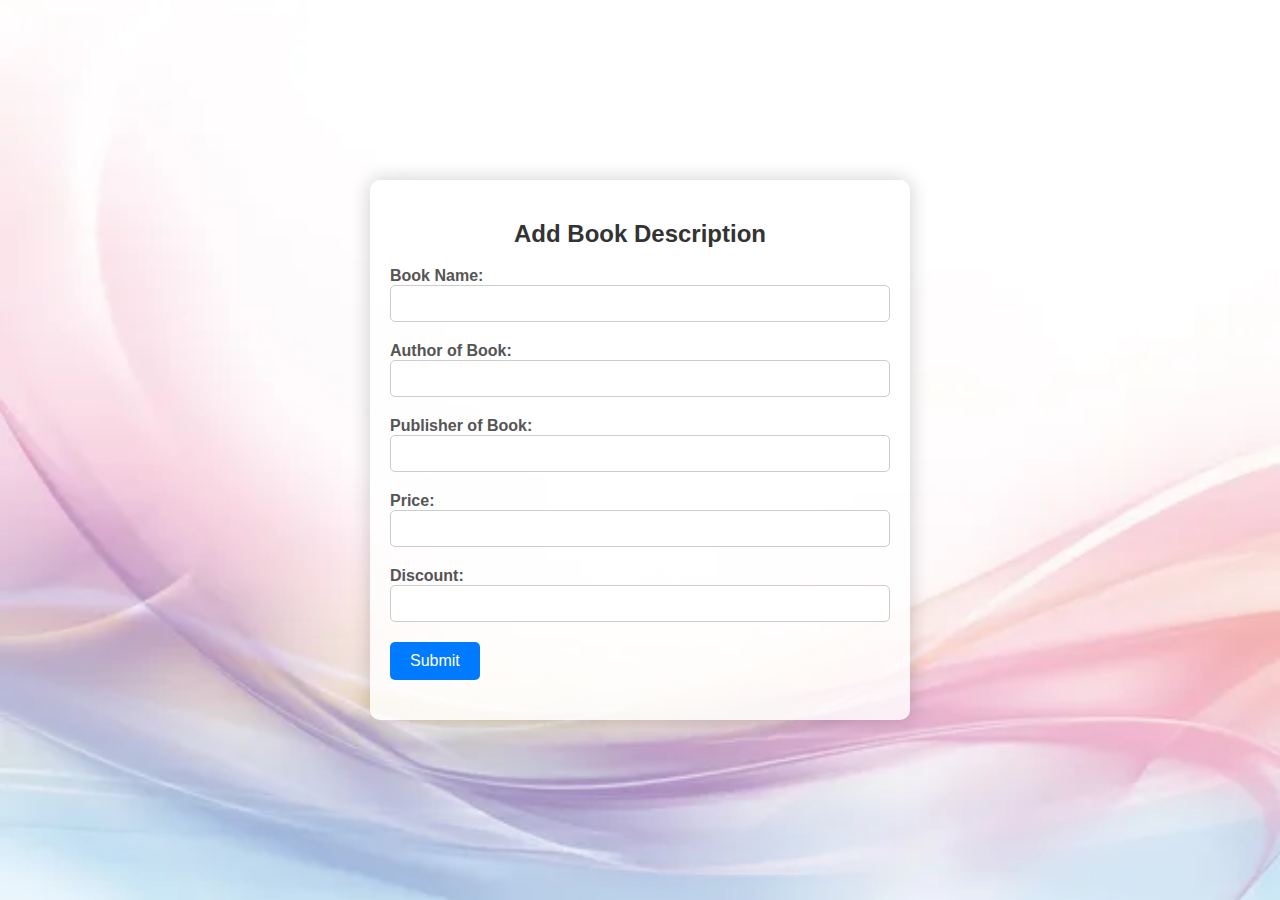
<file: book_form.html>
<!DOCTYPE html>
<html lang="en">
<head>
    <meta charset="UTF-8">
    <meta name="viewport" content="width=device-width, initial-scale=1.0">
    <title>Book Description</title>
    <link rel="stylesheet" href="Common_form.css">
</head>
<body>
    <div class="form-container">
        <h2>Add Book Description</h2>
            <div class="form-group">
                <label for="Book Name">Book Name:</label>
                <input type="text" id="Book Name" name="Book Name" required>
            </div>
            <div class="form-group">
                <label for="Author of Book">Author of Book:</label>
                <input type="text" id="Author of Book" name="Author of Book" required>
            </div>
            <div class="form-group">
                <label for="Publisher of Book">Publisher of Book:</label>
                <input type="text" id="Publisher of Book" name="Publisher of Book" required>
            </div>
            <div class="form-group">
                <label for="price">Price:</label>
                <input type="number" id="price" name="price" min="0" step="0.01" required>
            </div>
            <div class="form-group">
                <label for="offer">Discount:</label>
                <input type="text" id="offer" name="offer">
            </div> 
            <div class="form-group"> 
                <button type="submit">Submit</button>
            </div>
        </form>
    </div>
</body>
</html>
</file>
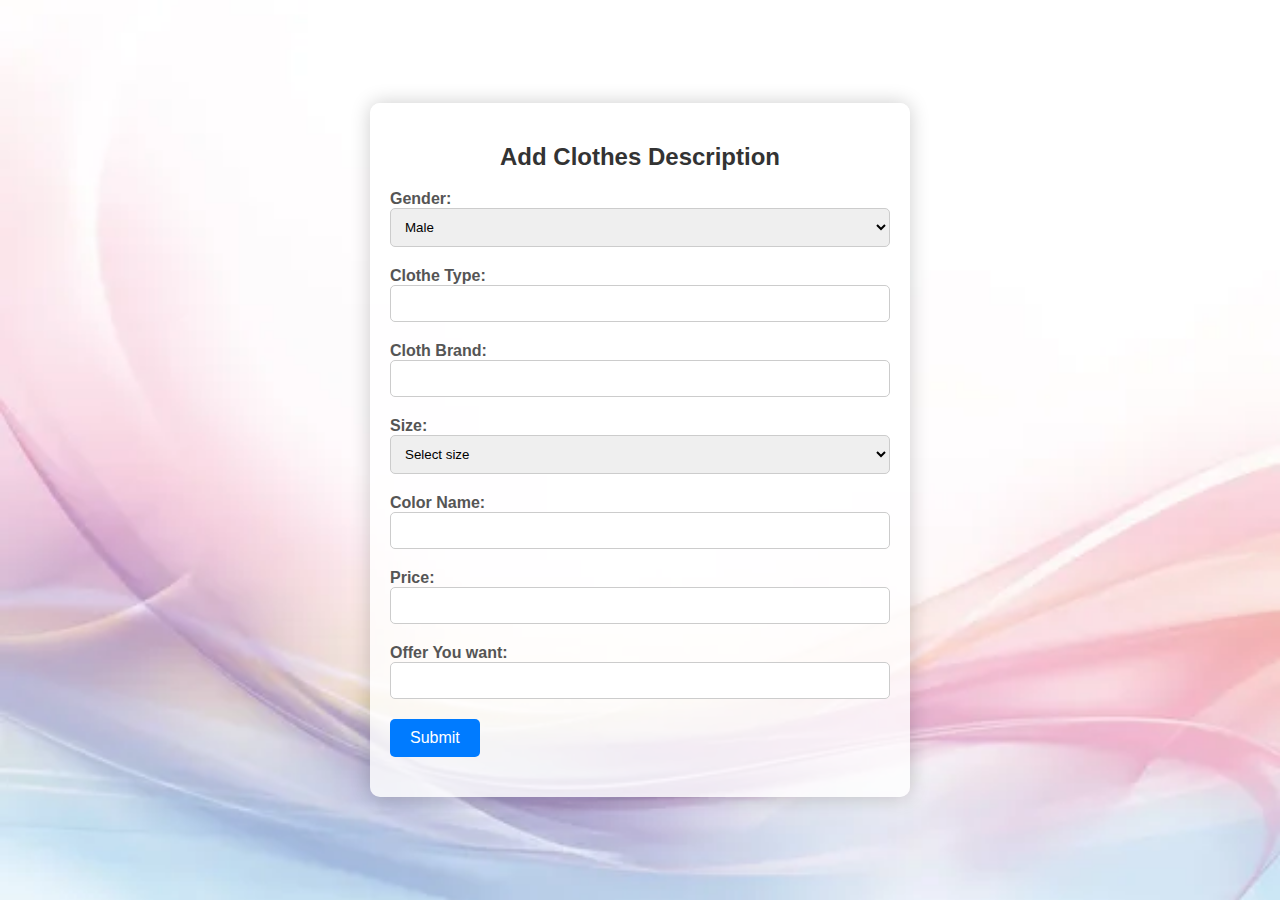
<file: clothes_form.html>
<!DOCTYPE html>
<html lang="en">
<head>
    <meta charset="UTF-8">
    <meta name="viewport" content="width=device-width, initial-scale=1.0">
    <title>Clothes Description</title>
    <link rel="stylesheet" href="Common_form.css">
</head>
<body>
    <div class="form-container">
        <h2> Add Clothes Description</h2>
        <form id="clothesForm">
            <div class="form-group">
                <label for="gender">Gender:</label>
                <select id="gender" name="gender">
                    <option value="male">Male</option>
                    <option value="female">Female</option>
                    <option value="other">Other</option>
                </select>
            </div>
            <div class="form-group">
                <label for="clotheType">Clothe Type:</label>
                <input type="text" id="clotheType" name="clotheType" required>
            </div>
            <div class="form-group">
                <label for="clothBrand">Cloth Brand:</label>
                <input type="text" id="clothBrand" name="clothBrand" required>
            </div>
            <div class="form-group">
                <label for="size">Size:</label>
                <select id="size" name="size">
                    <option value="Select size">Select size</option>
                    <option value="s">S</option>
                    <option value="m">M</option>
                    <option value="l">L</option>
                    <option value="xl">XL</option>
                    <option value="xxl">XXL</option>
                    <option value="xxxl">XXXL</option>
                </select>
            </div>
            <div class="form-group">
                <label for="ColorName">Color Name:</label>
                <input type="text" id="ColorName" name="ColorName" required>
            </div>
            <div class="form-group">
                <label for="price">Price:</label>
                <input type="number" id="price" name="price" min="0" step="0.01" required>
            </div>
            <div class="form-group">
                <label for="offer">Offer You want:</label>
                <input type="text" id="offer" name="offer">
            </div> 
            <div class="form-group"> 
                <button type="submit">Submit</button>
            </div>
        </form>
    </div>
</body>
</html>
</file>
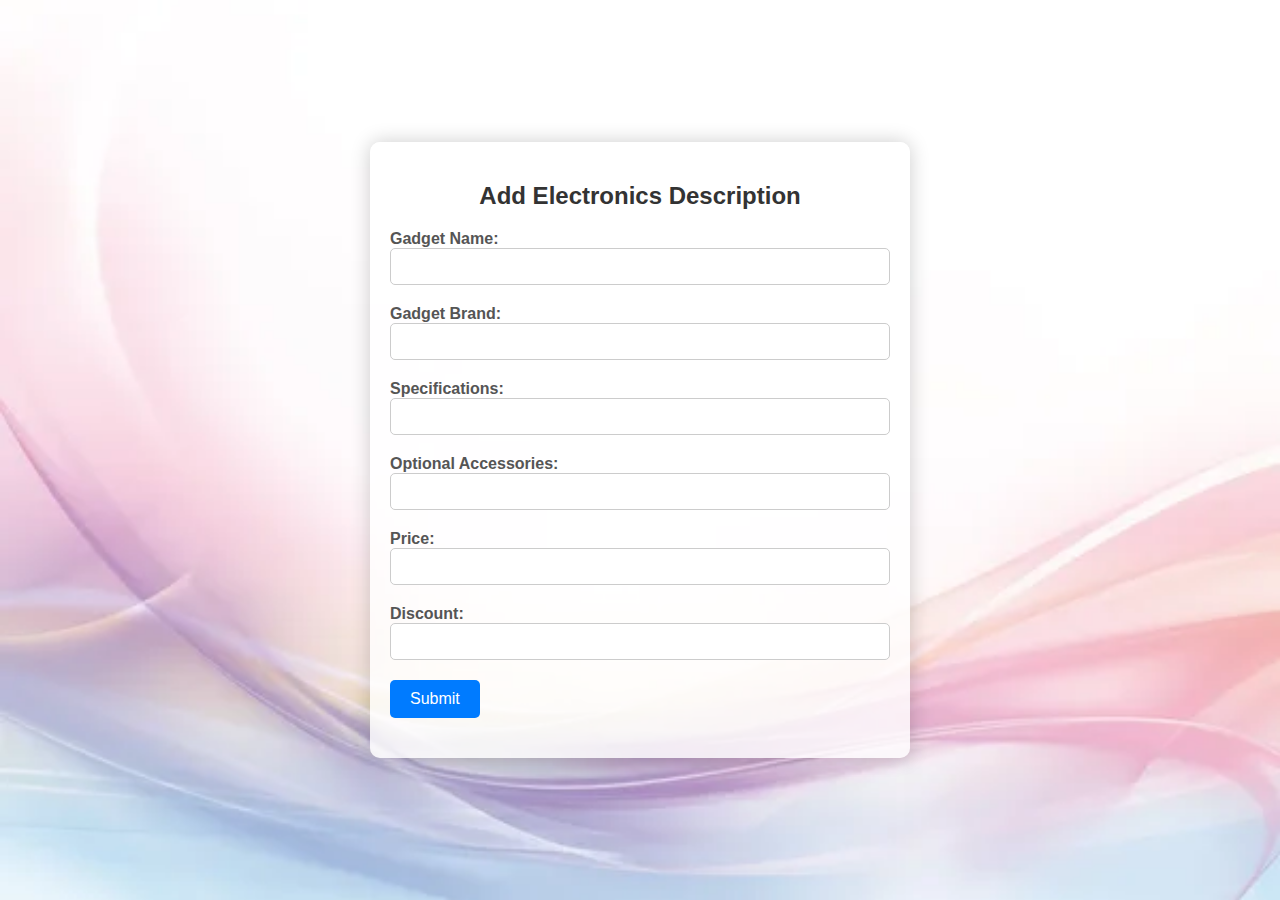
<file: Electronics_form.html>
<!DOCTYPE html>
<html lang="en">
<head>
    <meta charset="UTF-8">
    <meta name="viewport" content="width=device-width, initial-scale=1.0">
    <title>Electronics Description</title>
    <link rel="stylesheet" href="Common_form.css">
</head>
<body>
    <div class="form-container">
        <h2>Add Electronics Description</h2>
        <form id="clothesForm">
            <div class="form-group">
                <label for="Gadget Name">Gadget Name:</label>
                <input type="text" id="Gadget Name" name="Gadget Name" required>
            </div>
            <div class="form-group">
                <label for="Gadget Brand">Gadget Brand:</label>
                <input type="text" id="Gadget Brand" name="Gadget Brand" required>
            </div>
            <div class="form-group">
                <label for="Specifications">Specifications:</label>
                <input type="text" id="Specifications" name="Specifications" required>
            </div>
            <div class="form-group">
                <label for="Optional Accessories">Optional Accessories:</label>
                <input type="text" id="Optional Accessories" name="Optional Accessories" required>
            </div>
            <div class="form-group">
                <label for="price">Price:</label>
                <input type="number" id="price" name="price" min="0" step="0.01" required>
            </div>
            <div class="form-group">
                <label for="offer">Discount:</label>
                <input type="text" id="offer" name="offer">
            </div> 
            <div class="form-group"> 
                <button type="submit">Submit</button>
            </div>
        </form>
    </div>
</body>
</html>
</file>
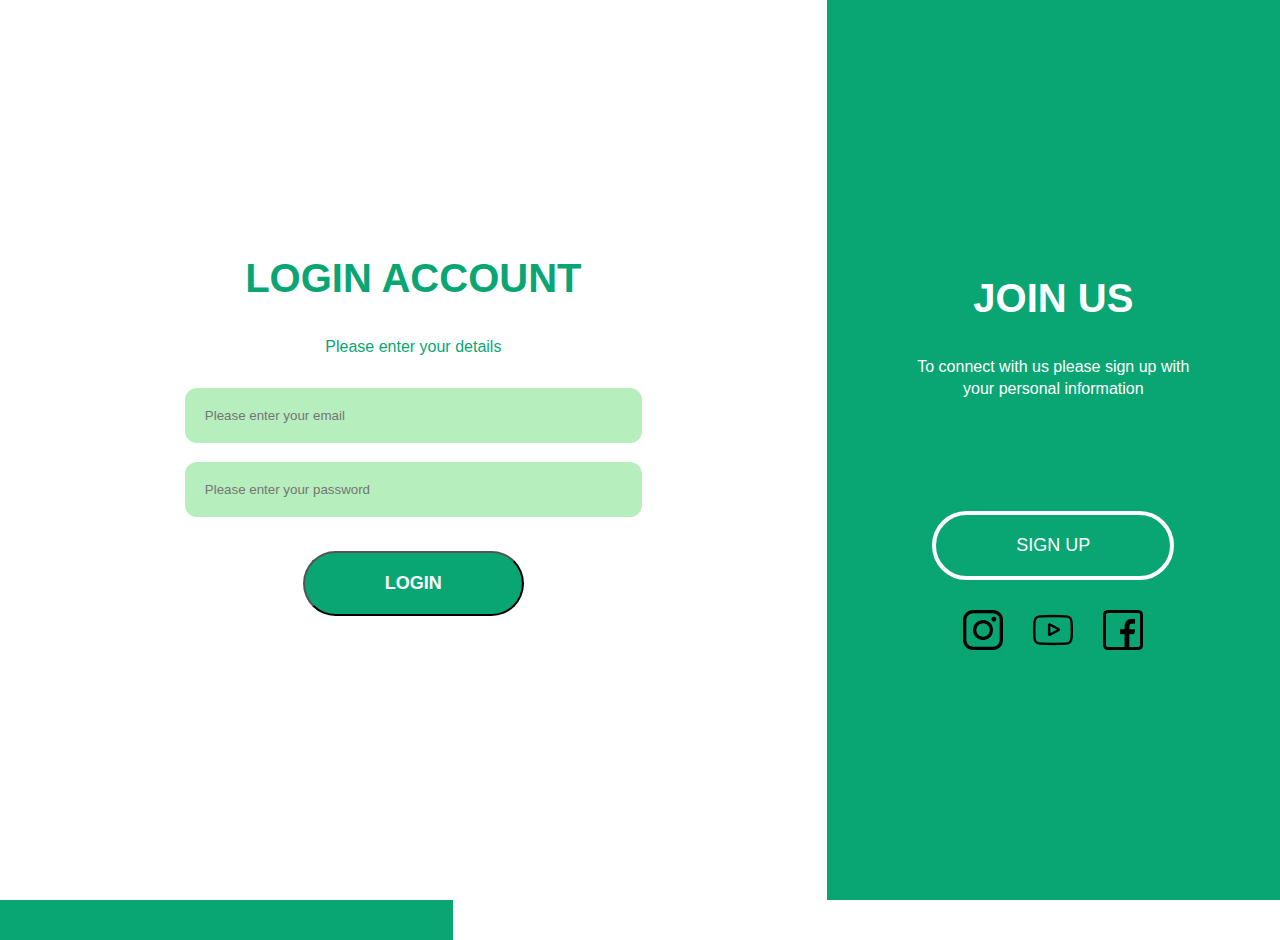
<file: final-proj.html>
<!DOCTYPE html>
<html lang="en">
  <head>
    <meta charset="UTF-8" />
    <meta http-equiv="X-UA-Compatible" content="IE=edge" />
    <meta name="viewport" content="width=device-width, initial-scale=1.0" />
    <title>Authenticator</title>
    <link href="style-proj.css" rel="stylesheet" />
  </head>
  <body>
    <div class="signUp-page" id="signupPage">
      <div class="left-side">
        <h2>WELCOME BACK!</h2>
        <p>
          To keep connected with us please login with your personal information
        </p>
        <div class="center_div">
          <button class="loginAside" id="loginButton" onclick="showLogin()">
            LOG IN
          </button>
        </div>
        <div class="icon-box">
          <abbr title="Instagram"
            ><a
              href="https://instagram.com/ayushhh.gupta?igshid=OGQ5ZDc2ODk2ZA==/"
              target="_blank"
              ><img
                src="instagram.png"
                alt="Html Logo"
                title="instagram"
                width="40"
                height="40" /></a
          ></abbr>
          <abbr title="Youtube"
            ><a
              href="https://www.youtube.com/channel/UCUGnXgimOzS1hLHiZxjT_RQ/videos"
              target="_blank"
              ><img
                src="youtube.png"
                alt="Html Logo"
                title="youtube"
                width="40"
                height="40" /></a
          ></abbr>
          <abbr title="Facebook"
            ><a href="https://www.facebook.com/" target="_blank"
              ><img
                src="facebook.png"
                alt="Html Logo"
                title="facebook"
                width="40"
                height="40" /></a
          ></abbr>
        </div>
      </div>
      <div class="right-side">
        <h2>CREATE ACCOUNT</h2>
        <p>Please enter your details for registration</p>
        <form>
          <input
            type="text"
            class="formItem name"
            id="name"
            placeholder="Please enter your name"
            size="50"
            required
          />

          <input
            type="text"
            class="formItem username"
            name="name"
            placeholder="Please enter your user name"
            size="50"
            required
          />

          <input
            type="email"
            class="formItem mail"
            name="user_email"
            placeholder="Please enter your email"
            size="50"
            required
          />

          <input
            type="password"
            class="formItem password"
            name="user_name"
            placeholder="Please enter your password"
            size="50"
            required
          />
        </form>
        <button type="submit" class="signupMain" onclick="upload_details()">
          SIGN UP
        </button>
      </div>
    </div>

    <!-- next page -->

    <div class="login-page" id="loginPage">
      <div
        id="something"
        style="
          width: 100vw;
          height: 100vh;
          position: fixed;
          top: 0;
          left: 0;
          display: none;
          backdrop-filter: blur(19px);
        "
      >
        <div
          style="
            width: 35rem;
            padding: 1.5rem;
            height: 20rem;
            border-radius: 1rem;
            top: 50%;
            left: 50%;
            position: absolute;
            border: 0.5px solid gray;
            transform: translate(-50%, -50%);
            background-color: white;
            color: black;
            display: flex;
            justify-content: center;
            align-items: center;
            flex-direction: column;
          "
        >
          <h1
            style="font-weight: 500; text-align: center; padding-block: 1.5rem"
          >
            SignUp Succesfully
          </h1>
          <div
            style="
              display: flex;
              width: 100%;
              justify-content: center;
              align-items: center;
            "
          >
            <button
              id="showButton"
              style="
                width: 95%;
                font-size: 1.5rem;
                padding: 1rem;
                border-radius: 1rem;
                border: none;
                outline: none;
                background-color: rgb(9, 166, 116);
                color: white;
                font-weight: bold;
              "
              onclick="showLogin()"
            >
              Continue
            </button>
          </div>
        </div>
      </div>
      <div class="left-side">
        <h2>LOGIN ACCOUNT</h2>
        <p>Please enter your details</p>
        <!-- <div class="login-form"> -->
        <input
          type="text"
          class="formItem email"
          placeholder="Please enter your email"
          size="50"
          id="getEmail"
        />
        <input
          type="password"
          class="formItem password"
          placeholder="Please enter your password"
          id="getPassword"
          size="50"
        />
        <button id="loginThing" class="loginMain" onclick="get_details()">
          LOGIN
        </button>
        <!-- </div> -->
      </div>
      <div class="right-side">
        <h2>JOIN US</h2>
        <p>To connect with us please sign up with your personal information</p>
        <button class="signupAside" id="signupButton" onclick="showSignUp()">
          SIGN UP
        </button>
        <div class="icon-box">
          <abbr title="Instagram"
            ><a
              href="https://instagram.com/ayushhh.gupta?igshid=OGQ5ZDc2ODk2ZA==/"
              target="_blank"
              ><img
                src="instagram.png"
                alt="Html Logo"
                title="instagram"
                width="40"
                height="40" /></a
          ></abbr>
          <abbr title="Youtube"
            ><a
              href="https://www.youtube.com/channel/UCUGnXgimOzS1hLHiZxjT_RQ/videos"
              target="_blank"
              ><img
                src="youtube.png"
                alt="Html Logo"
                title="youtube"
                width="40"
                height="40" /></a
          ></abbr>
          <abbr title="Facebook"
            ><a href="https://www.facebook.com/" target="_blank"
              ><img
                src="facebook.png"
                alt="Html Logo"
                title="facebook"
                width="40"
                height="40" /></a
          ></abbr>
        </div>
      </div>
    </div>

    <!-- <div class="p-container">
      <button type="submit" class="p-btn" onclick="openPopup()">Submit</button>
      <div class="p-popup" id="p-popup">
        <img src="404-tick.png" />
        <h2>Thank You !</h2>
        <p>Your details has been Succesfully submitted. Thanks!</p>
        <button type="button" onclick="closePopup()">OK</button>
      </div>
    </div> -->
    <div
      id="something2"
      style="
        width: 100vw;
        height: 100vh;
        position: fixed;
        top: 0;
        left: 0;
        display: none;
        backdrop-filter: blur(19px);
      "
    >
      <div
        style="
          width: 35rem;
          padding: 1.5rem;
          height: 20rem;
          border-radius: 1rem;
          top: 50%;
          left: 50%;
          position: absolute;
          border: 0.5px solid gray;
          transform: translate(-50%, -50%);
          background-color: white;
          color: black;
          display: flex;
          justify-content: center;
          align-items: center;
          flex-direction: column;
        "
      >
        <h1
          id="login-page-popup"
          style="font-weight: 500; text-align: center; padding-block: 1.5rem"
        >
          Authentication Completed
        </h1>
        <div
          style="
            display: flex;
            width: 100%;
            justify-content: center;
            align-items: center;
          "
        >
          <button
            id="showButton"
            style="
              width: 95%;
              font-size: 1.5rem;
              padding: 1rem;
              border-radius: 1rem;
              border: none;
              outline: none;
              background-color: rgb(9, 166, 116);
              color: white;
              font-weight: bold;
            "
            onclick="closeFunc()"
          >
            ok
          </button>
        </div>
      </div>
    </div>
  </body>
  <script type="text/javascript" src="script.js" defer></script>
  <script>
    // const something2 = document.getElementById("something2");

    // document.getElementById("loginThing").addEventListener("click", () => {
    //   something2.style.display = "block";
    // });

    // function somethingFunc() {
    //   location.reload();
    // }
  </script>
</html>
</file>
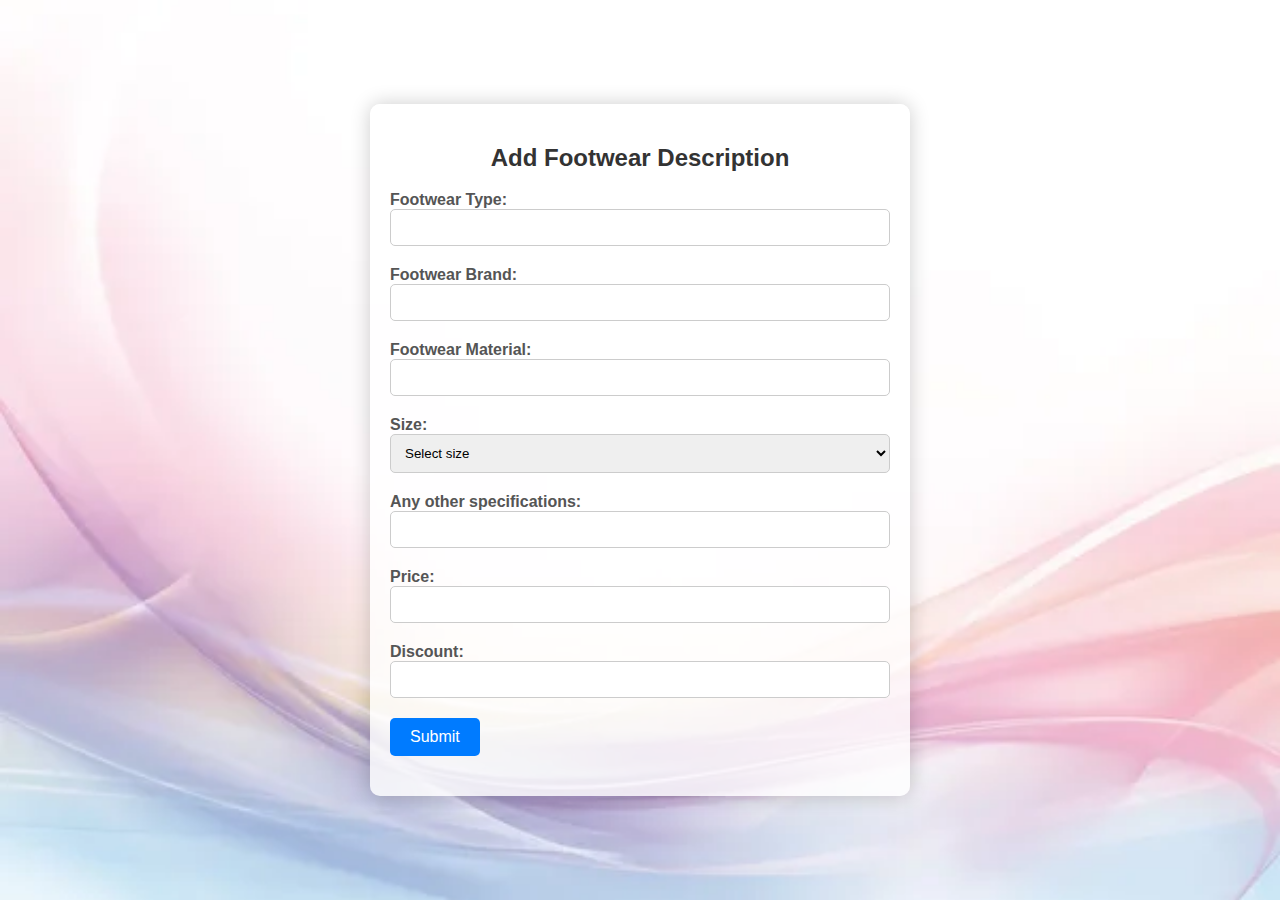
<file: Footwear_form.html>
<!DOCTYPE html>
<html lang="en">
<head>
    <meta charset="UTF-8">
    <meta name="viewport" content="width=device-width, initial-scale=1.0">
    <title>Footwear Description</title>
    <link rel="stylesheet" href="Common_form.css">
</head>
<body>
    <div class="form-container">
        <h2>Add Footwear Description</h2>
        <form id="clothesForm">
            <div class="form-group">
                <label for="Footwear Type">Footwear Type:</label>
                <input type="text" id="Footwear Type" name="Footwear Type" required>
            </div>
            <div class="form-group">
                <label for="Footwear Brand">Footwear Brand:</label>
                <input type="text" id="Footwear Brand" name="Footwear Brand" required>
            </div>
            <div class="form-group">
                <label for="Footwear Material">Footwear Material:</label>
                <input type="text" id="Footwear Material" name="Footwear Material" required>
            </div>
            <div class="form-group">
                <label for="size">Size:</label>
                <select id="size" name="size">
                    <option value="Select size">Select size</option>
                    <option value="uk5">UK-5</option>
                    <option value="uk6">UK-6</option>
                    <option value="uk7">UK-7</option>
                    <option value="uk8">UK-8</option>
                    <option value="uk9">UK-9</option>
                    <option value="uk10">UK-10</option>
                </select>
            </div>
            <div class="form-group">
                <label for="Optional Accessories">Any other specifications:</label>
                <input type="text" id="Optional Accessories" name="Optional Accessories" required>
            </div>
            <div class="form-group">
                <label for="price">Price:</label>
                <input type="number" id="price" name="price" min="0" step="0.01" required>
            </div>
            <div class="form-group">
                <label for="offer">Discount:</label>
                <input type="text" id="offer" name="offer">
            </div> 
            <div class="form-group"> 
                <button type="submit">Submit</button>
            </div>
        </form>
    </div>
</body>
</html>
</file>
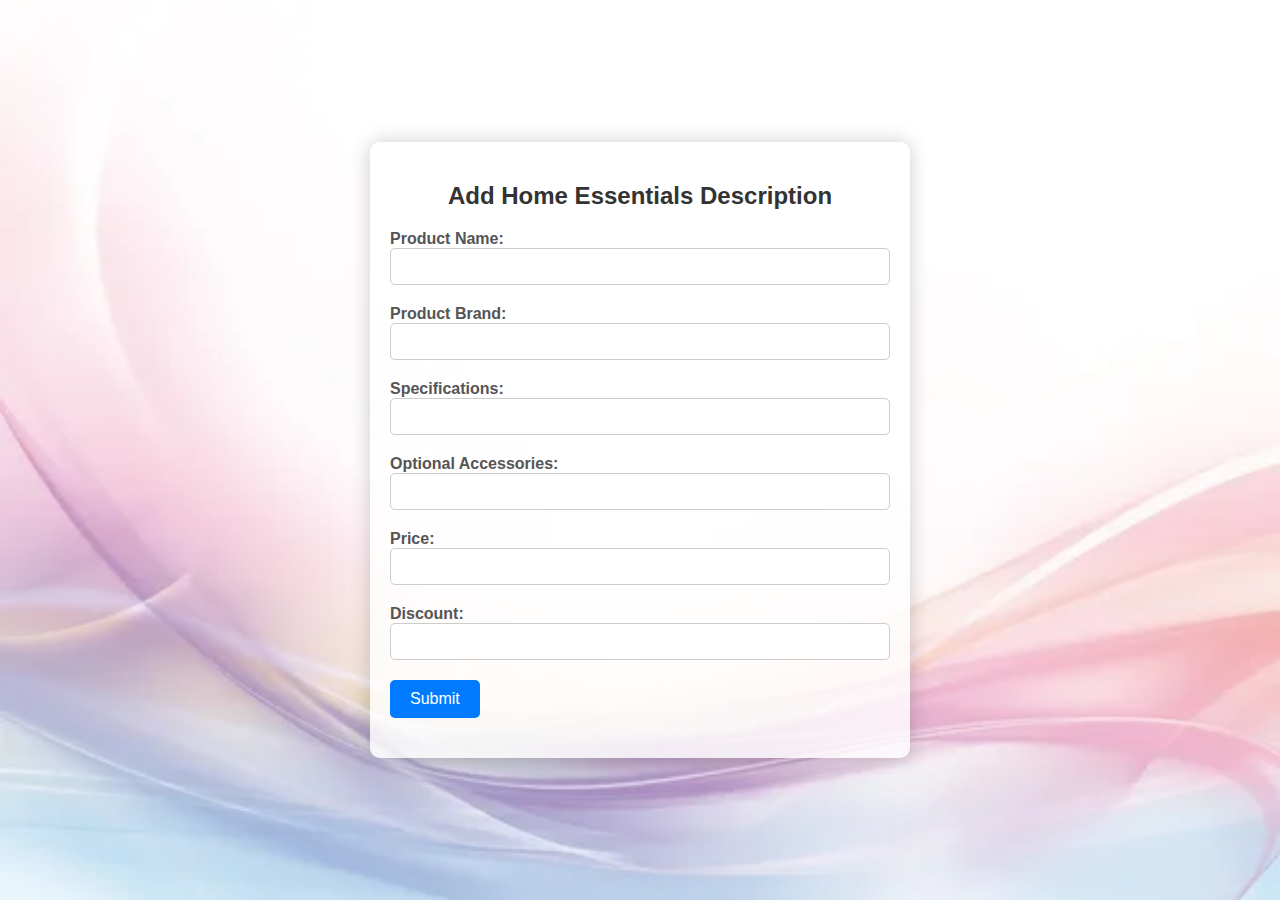
<file: Home_essentials.html>
<!DOCTYPE html>
<html lang="en">
<head>
    <meta charset="UTF-8">
    <meta name="viewport" content="width=device-width, initial-scale=1.0">
    <title>Home Essentials Description</title>
    <link rel="stylesheet" href="Common_form.css">
</head>
<body>
    <div class="form-container">
        <h2>Add Home Essentials  Description</h2>
        <form id="clothesForm">
            <div class="form-group">
                <label for="Product Name">Product Name:</label>
                <input type="text" id="Product Name" name="Product Name" required>
            </div>
            <div class="form-group">
                <label for="Product Brand">Product Brand:</label>
                <input type="text" id="Product Brand" name="Product Brand" required>
            </div>
            <div class="form-group">
                <label for="Specifications">Specifications:</label>
                <input type="text" id="Specifications" name="Specifications" required>
            </div>
            <div class="form-group">
                <label for="Optional Accessories">Optional Accessories:</label>
                <input type="text" id="Optional Accessories" name="Optional Accessories" required>
            </div>
            <div class="form-group">
                <label for="price">Price:</label>
                <input type="number" id="price" name="price" min="0" step="0.01" required>
            </div>
            <div class="form-group">
                <label for="offer">Discount:</label>
                <input type="text" id="offer" name="offer">
            </div> 
            <div class="form-group"> 
                <button type="submit">Submit</button>
            </div>
        </form>
    </div>
</body>
</html>
</file>
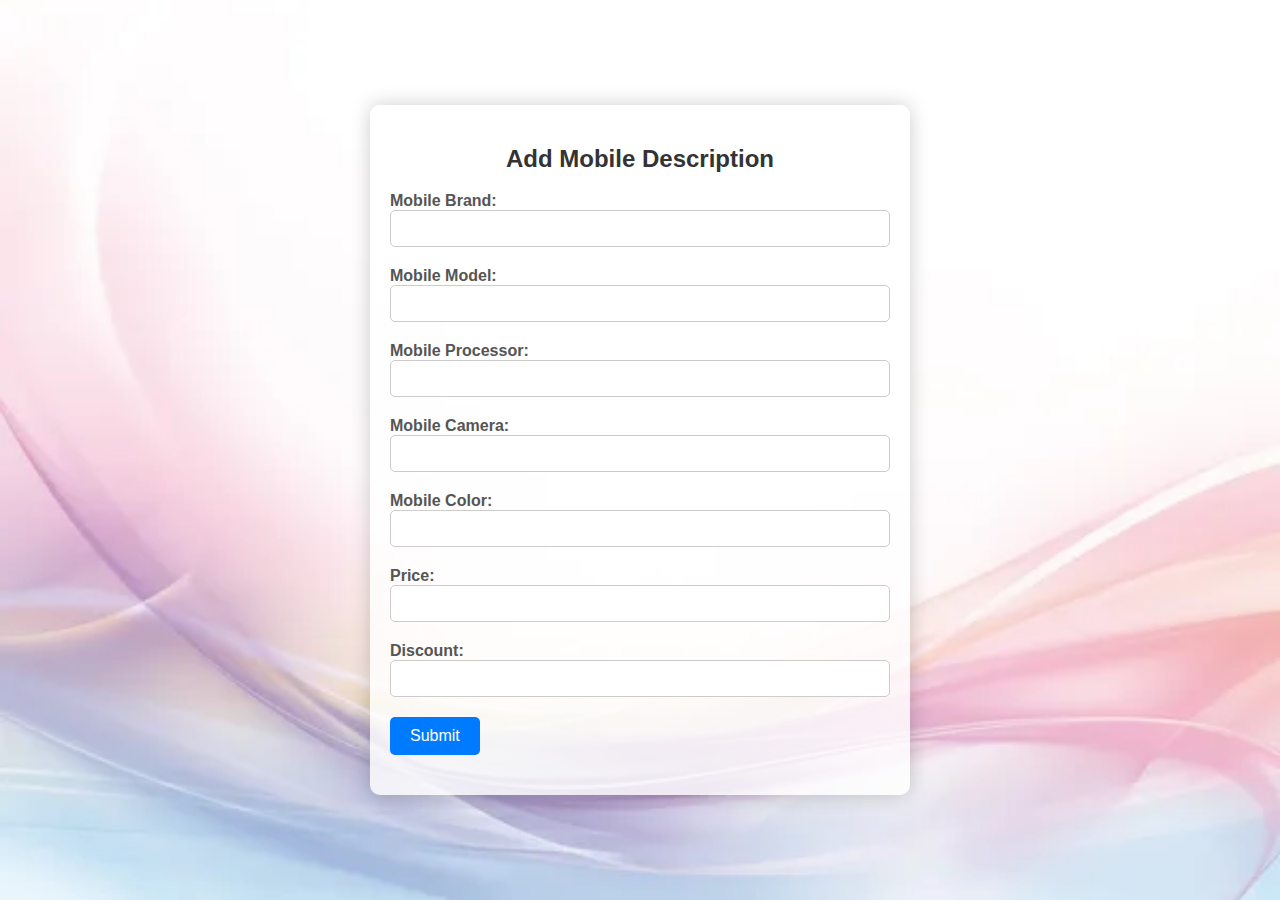
<file: Mobile_form.html>
<!DOCTYPE html>
<html lang="en">
<head>
    <meta charset="UTF-8">
    <meta name="viewport" content="width=device-width, initial-scale=1.0">
    <title>Mobile Description</title>
    <link rel="stylesheet" href="Common_form.css">
</head>
<body>
    <div class="form-container">
        <h2>Add Mobile Description</h2>
        <form id="clothesForm">
            <div class="form-group">
                <label for="Mobile Brand">Mobile Brand:</label>
                <input type="text" id="Mobile Brand" name="Mobile Brand" required>
            </div>
            <div class="form-group">
                <label for="Mobile Model">Mobile Model:</label>
                <input type="text" id="Mobile Model" name="Mobile Model" required>
            </div>
            <div class="form-group">
                <label for="Mobile Processor">Mobile Processor:</label>
                <input type="text" id="Mobile Processor" name="Mobile Processor" required>
            </div>
            <div class="form-group">
                <label for="Mobile Camera">Mobile Camera:</label>
                <input type="text" id="Mobile Camera" name="Mobile Camera" required>
            </div>
            <div class="form-group">
                <label for="ColorName">Mobile Color:</label>
                <input type="text" id="ColorName" name="ColorName" required>
            </div>
            <div class="form-group">
                <label for="price">Price:</label>
                <input type="number" id="price" name="price" min="0" step="0.01" required>
            </div>
            <div class="form-group">
                <label for="offer">Discount:</label>
                <input type="text" id="offer" name="offer">
            </div> 
            <div class="form-group"> 
                <button type="submit">Submit</button>
            </div>
        </form>
    </div>
</body>
</html>
</file>
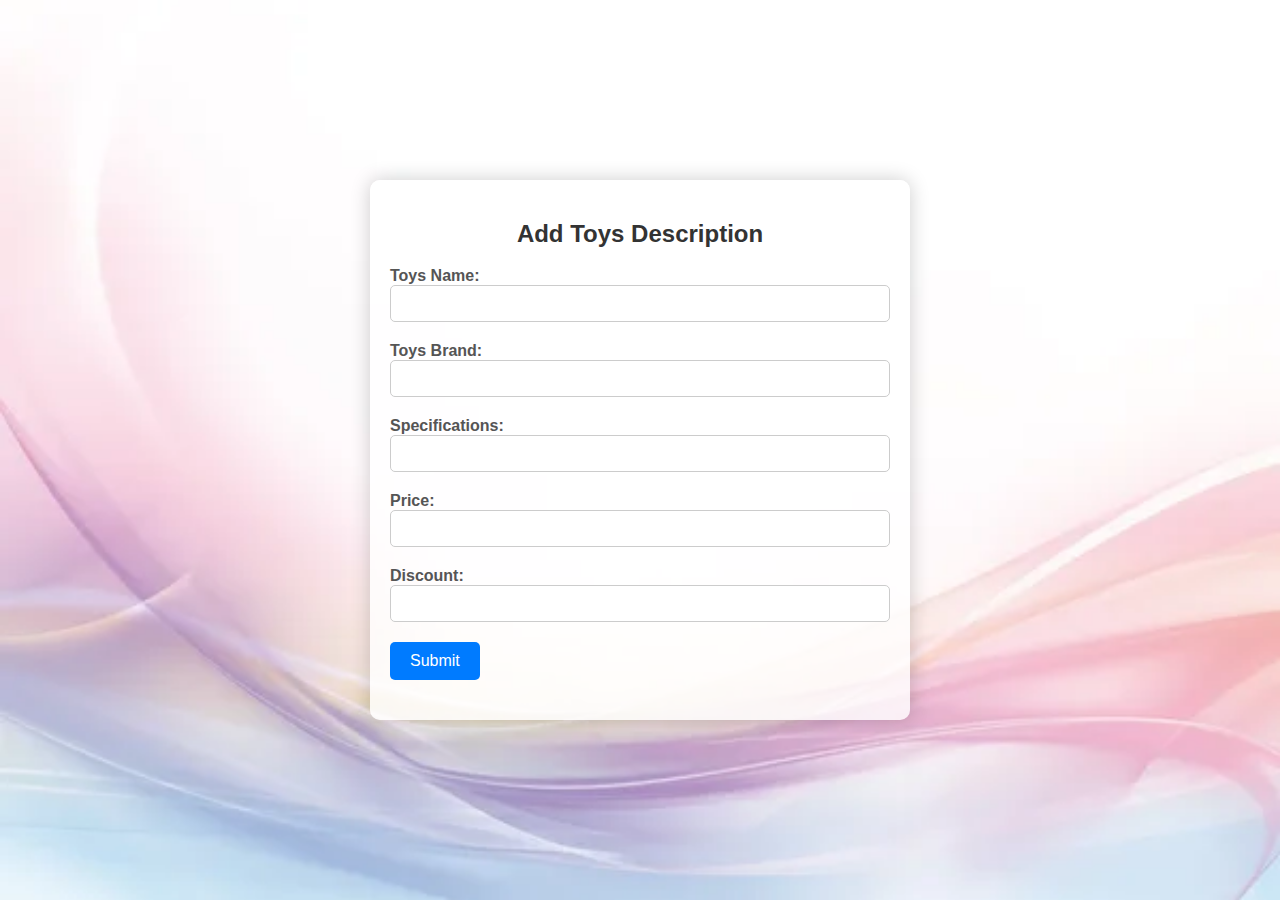
<file: toys_form.html>
<!DOCTYPE html>
<html lang="en">
<head>
    <meta charset="UTF-8">
    <meta name="viewport" content="width=device-width, initial-scale=1.0">
    <title>Toys Description</title>
    <link rel="stylesheet" href="Common_form.css">
</head>
<body>
    <div class="form-container">
        <h2>Add Toys Description</h2>
        <form id="clothesForm">
            <div class="form-group">
                <label for="Toys Name">Toys Name:</label>
                <input type="text" id="Toys Name" name="Toys  Name" required>
            </div>
            <div class="form-group">
                <label for="Toys Brand">Toys Brand:</label>
                <input type="text" id="Toys Brand" name="Toys Brand" required>
            </div>
            <div class="form-group">
                <label for="Specifications">Specifications:</label>
                <input type="text" id="Specifications" name="Specifications" required>
            </div>
            <div class="form-group">
                <label for="price">Price:</label>
                <input type="number" id="price" name="price" min="0" step="0.01" required>
            </div>
            <div class="form-group">
                <label for="offer">Discount:</label>
                <input type="text" id="offer" name="offer">
            </div> 
            <div class="form-group"> 
                <button type="submit">Submit</button>
            </div>
        </form>
    </div>
</body>
</html>
</file>
<file: Common_form.css>
body {
    font-family: Arial, sans-serif;
    margin: 0;
    padding: 0;
    background-image: url('bg1.jpg'); 
    background-size: cover;
    background-position: center;
    background-repeat: no-repeat;
    display: flex;
    justify-content: center;
    align-items: center;
    height: 100vh;
}

.form-container {
    max-width: 500px;
    width: 100%;
    padding: 20px;
    background-color: rgba(255, 255, 255, 0.8); /* Semi-transparent white background */
    border-radius: 10px;
    box-shadow: 0 0 20px rgba(0, 0, 0, 0.2); /* Shadow effect */
}

h2 {
    text-align: center;
    color: #333;
}

.form-group {
    margin-bottom: 20px;
}

label {
    display: block;
    font-weight: bold;
    color: #555;
}

input[type="text"],
input[type="email"],
input[type="number"],
select,
input[type="date"] {
    width: 100%;
    padding: 10px;
    border: 1px solid #ccc;
    border-radius: 5px;
    box-sizing: border-box;
}

input[type="color"] {
    padding: 0;
    border: none;
    width: 30px;
    height: 30px;
}

button[type="submit"] {
    padding: 10px 20px;
    background-color: #007bff;
    color: #fff;
    border: none;
    border-radius: 5px;
    cursor: pointer;
    font-size: 16px;
    transition: background-color 0.3s ease;
}

button[type="submit"]:hover {
    background-color: #0056b3;
}
</file>
<file: style-proj.css>
* {
  margin: 0px;
  padding: 0px;
}

body {
  font-family: sans-serif;
  line-height: 1.4;
  /* box-sizing: border-box; */
}

.signUp-page {
  display: flex;
  position: absolute;
  /* z-index: 12; */
  left: 0;
  top: 0;
  height: 97vh;
  transition: all 1s;
  width: 100vw;
  background-color: white;
}

.signUp-page .left-side {
  padding: 20px;
  background-color: rgb(9, 166, 116);
  height: 100vh;
  flex-basis: 50%;
  color: #fff;
}

.signUp-page .left-side h2 {
  margin-top: 300px;
  margin-bottom: 30px;
  text-align: center;
  font-size: 40px;
}
.signUp-page .left-side p {
  margin: 0 60px;
  text-align: center;
  margin-bottom: 90px;
}

.signUp-page .left-side button {
  margin-inline: auto;
  padding: 20px 80px;
  border-radius: 40px;
  color: #fff;
  font-size: 18px;
  background-color: rgb(9, 166, 116);
  border: 4px solid #fff;
  margin-top: 20px;
}
.signUp-page button:hover {
  /* background-color: red; */
  font-size: 20px;
}
.signUp-page button:hover {
  /* background-color: red; */
  font-size: 20px;
}
.signUp-page button:hover {
  /* background-color: red; */
  font-size: 20px;
}

.signUp-page .right-side {
  width: 100%;
  align-self: flex-start;
  color: rgb(9, 166, 116);
}

.signUp-page .right-side h2 {
  font-size: 50px;
  margin-top: 100px;
  width: 100%;
  text-align: center;
  margin-bottom: 30px;
}

.signUp-page .right-side p {
  text-align: center;
  margin-bottom: 60px;
}

.signUp-page .right-side form {
  margin: 0 auto;
  width: 400px;
  /* display: block; */
  text-align: center;
}

.signUp-page .formItem {
  padding: 20px;
  background-color: #0cc5224c;
  margin-bottom: 19px;
  border-radius: 12px;
  color: rgb(0, 0, 0);
  border: 1px #fff;
}

.signUp-page .password {
  margin-bottom: 50px;
}

.signUp-page .center_div {
  display: flex;
  justify-content: center;
  align-items: center;
}
.signUp-page .right-side button {
  display: block;
  border-radius: 15px;
  background-color: rgb(9, 166, 116);
  margin: 0 auto;
  margin-top: 15px;

  padding: 20px 80px;
  border-radius: 40px;
  color: #fff;
  font-weight: bold;
  font-size: 18px;
  /* background-color: rgb(9, 166, 116);
  border: 4px solid #fff; */
}
.signUp-page .right-side button:hover {
  font-size: 20px;
}

/* next page */

.login-page {
  display: flex;
  /* background-color: red; */
  align-items: stretch;
  height: 100vh;
  justify-content: space-between;
  width: 100vw;
  position: absolute;
  /* z-index: 11; */
  transition: all 1s;
  background-color: white;
  left: 0;
  top: 0;
  overflow-y: hidden;
}

.login-page .left-side {
  display: flex;
  flex-direction: column;
  width: 100%;
  align-items: center;
  color: rgb(9, 166, 116);
}

.login-page .left-side h2 {
  margin-top: 250px;
  margin-bottom: 30px;
  /* text-align: center; */
  font-size: 40px;
}
.login-page .left-side p {
  margin: 0 60px;
  text-align: center;
  margin-bottom: 30px;
}

.login-page .formItem {
  padding: 20px;
  background-color: #0cc5224c;
  margin-bottom: 19px;
  border-radius: 12px;
  color: rgb(0, 0, 0);
  border: 1px #fff;
}

.login-page .left-side button {
  display: block;
  border-radius: 15px;
  background-color: rgb(9, 166, 116);
  margin: 0 auto;
  margin-top: 15px;
  left: 200;

  padding: 20px 80px;
  border-radius: 40px;
  color: #fff;
  font-weight: bold;
  font-size: 18px;
}

.login-page .left-side button:hover {
  font-size: 24px;
}

.login-page .right-side {
  background-color: rgb(9, 166, 116);
  padding: 20px;
  height: 100vh;
  color: #fff;
  display: flex;
  flex-basis: 50%;
  flex-direction: column;
}

.login-page .right-side h2 {
  margin-top: 250px;
  margin-bottom: 30px;
  text-align: center;
  font-size: 40px;
}

.login-page .right-side p {
  margin: 0 60px;
  text-align: center;
  margin-bottom: 90px;
}

.login-page .right-side button {
  margin-inline: auto;
  padding: 20px 80px;
  border-radius: 40px;
  color: #fff;
  font-size: 18px;
  background-color: rgb(9, 166, 116);
  border: 4px solid #fff;
  margin-top: 20px;
}

.login-page .right-side button:hover {
  font-size: 24px;
}

/* popup styles */

/* .p-container {
  width: 100%;
  height: 100vh;
  background: #3c5077;
  display: flex;
  align-items: center;
  justify-content: center;
} */
/* .p-btn {
  padding: 10px 60px;
  background: #fff;
  border: 0;
  outline: none;
  cursor: pointer;
  font-size: 22px;
  font-weight: 500;
  border-radius: 30px;
} */
.p-popup {
  width: 400px;
  background: #fff;
  border-radius: 6px;
  position: absolute;
  top: 0;
  left: 50%;
  transform: translate(-50%, -50%) scale(0.1);
  text-align: center;
  padding: 0 30px 30px;
  color: #3c5077;
  visibility: hidden;
  transition: transform 0.4s, top 0.4s;
}
.p-open-popup {
  visibility: visible;
  top: 50%;
  transform: translate(-50%, -50%) scale(1);
}
.p-popup img {
  width: 100px;
  margin-top: -50px;
  border-radius: 50%;
  box-shadow: 0 2px 5px rgba(0, 0, 0, 0.2);
}
.p-popup h2 {
  font-size: 38px;
  font-weight: 500;
  margin: 30px 0 10px;
}
/* .p-popup button {
  width: 100%;
  margin-top: 50px;
  padding: 10px 0;
  background: #6fd649;
  color: #fff;
  border: 0;
  outline: none;
  font-size: 18px;
  border-radius: 4px;
  cursor: pointer;
  box-shadow: 0 2px 5px rgba(0, 0, 0, 0.2);
} */
.signUp-page .formItem:hover {
  padding: 24px;
  box-shadow: 2px 2px 2px 1px rgba(0, 0, 0, 0.9);
}

.login-page .formItem:hover {
  padding: 24px;
  box-shadow: 2px 2px 2px 1px rgba(0, 0, 0, 0.9);
}

.icon-box {
  display: flex;
  justify-content: center;
  gap: 30px;
  margin-top: 30px;
}
</file>
